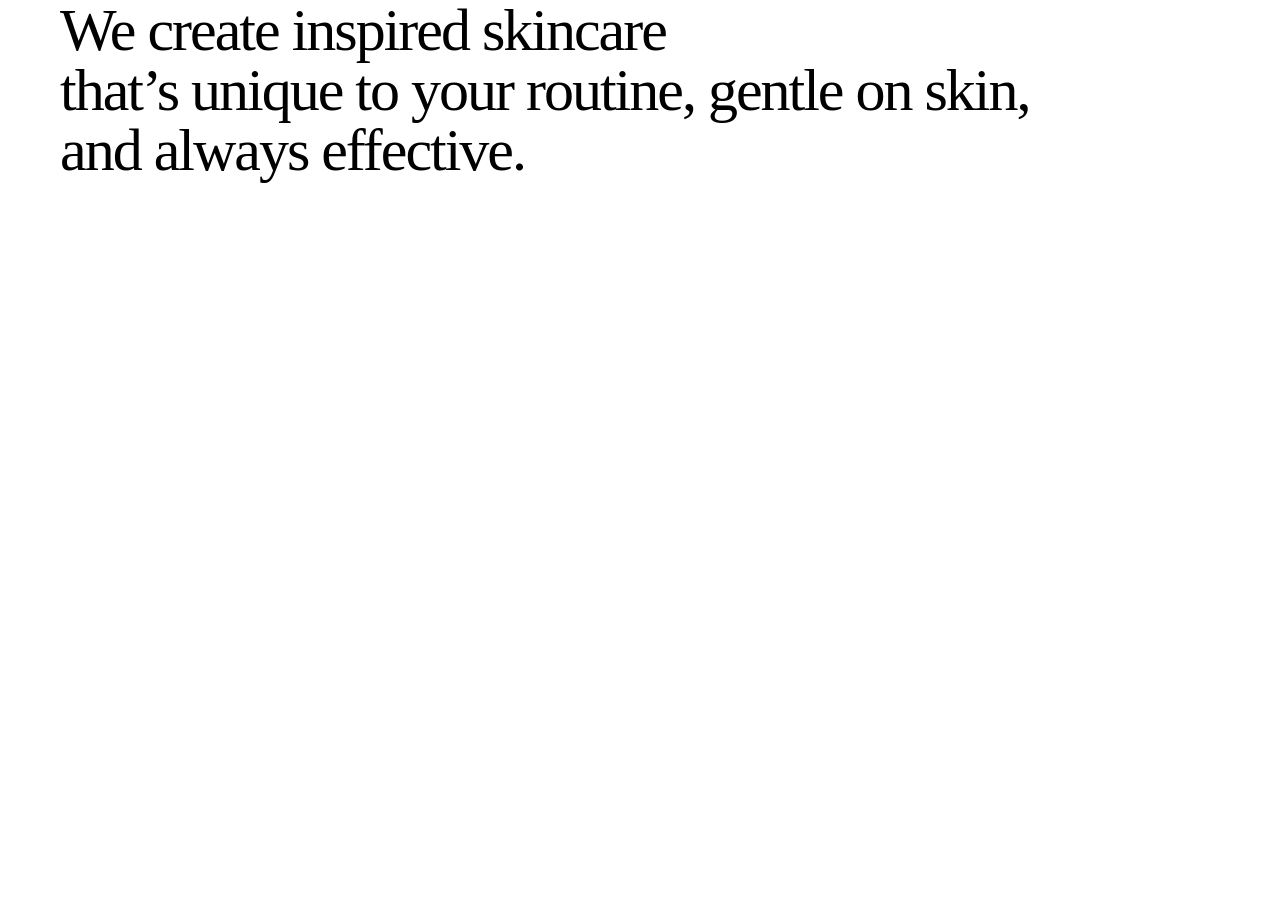
<file: 10일차 연습파일/index.html>
<!DOCTYPE html>
<html lang="ko">
<head>
    <meta charset="UTF-8">
    <meta name="viewport" content="width=device-width, initial-scale=1.0">
    <title>10일차 연습파일</title>
    <link rel="stylesheet" href="style.css">
    <link rel="stylesheet" href="normal.css">
</head>
<body>
    <!-- 상단바 -->
    <header></header>

    <!-- 메인/flex금지, 상속 금지 -->
    <main>
        <section class="w200">
            We create inspired skincare</br>
            that’s unique to your routine, gentle on skin,<br>
            and always effective.
        </section>
        <section class="main-sl-title"></section>
        <section class="swiper-container-main02"></section>
    </main>

    <!-- 하단바 -->
    <footer></footer>
</body>
</html>
</file>
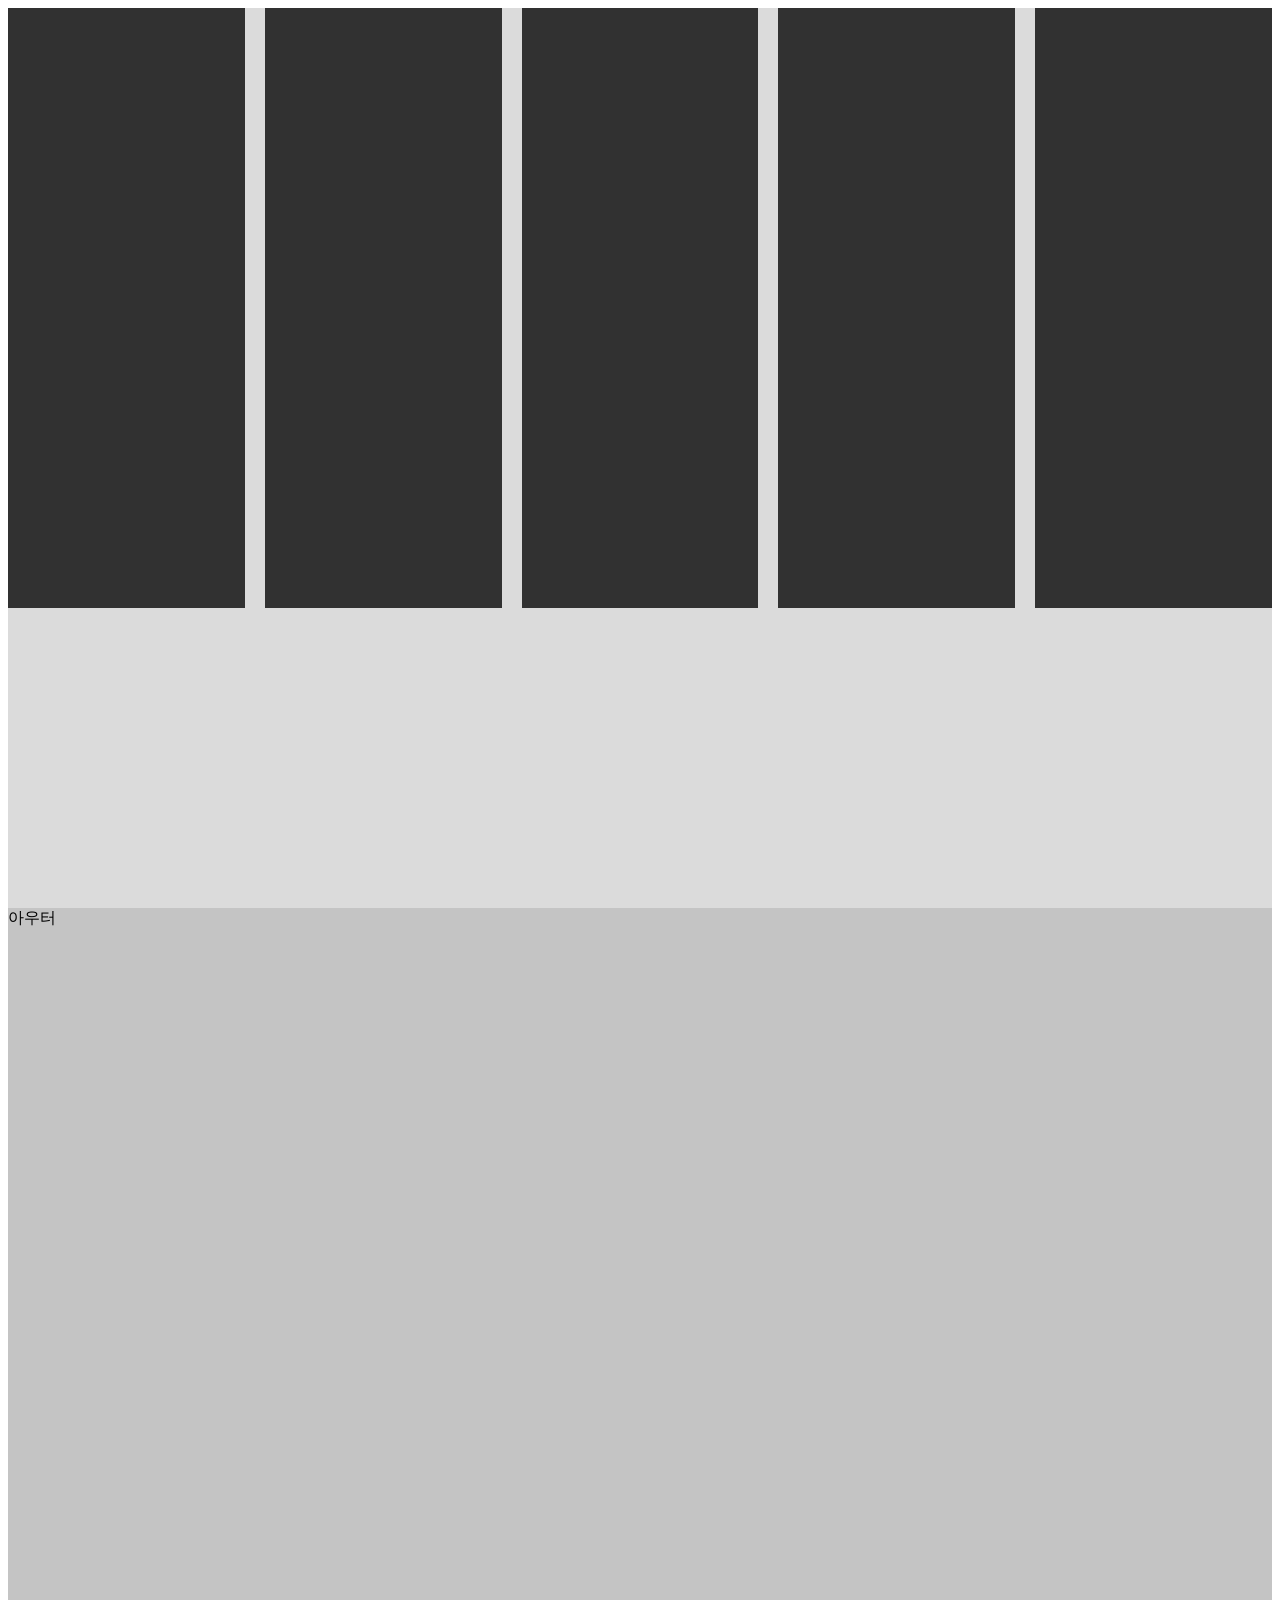
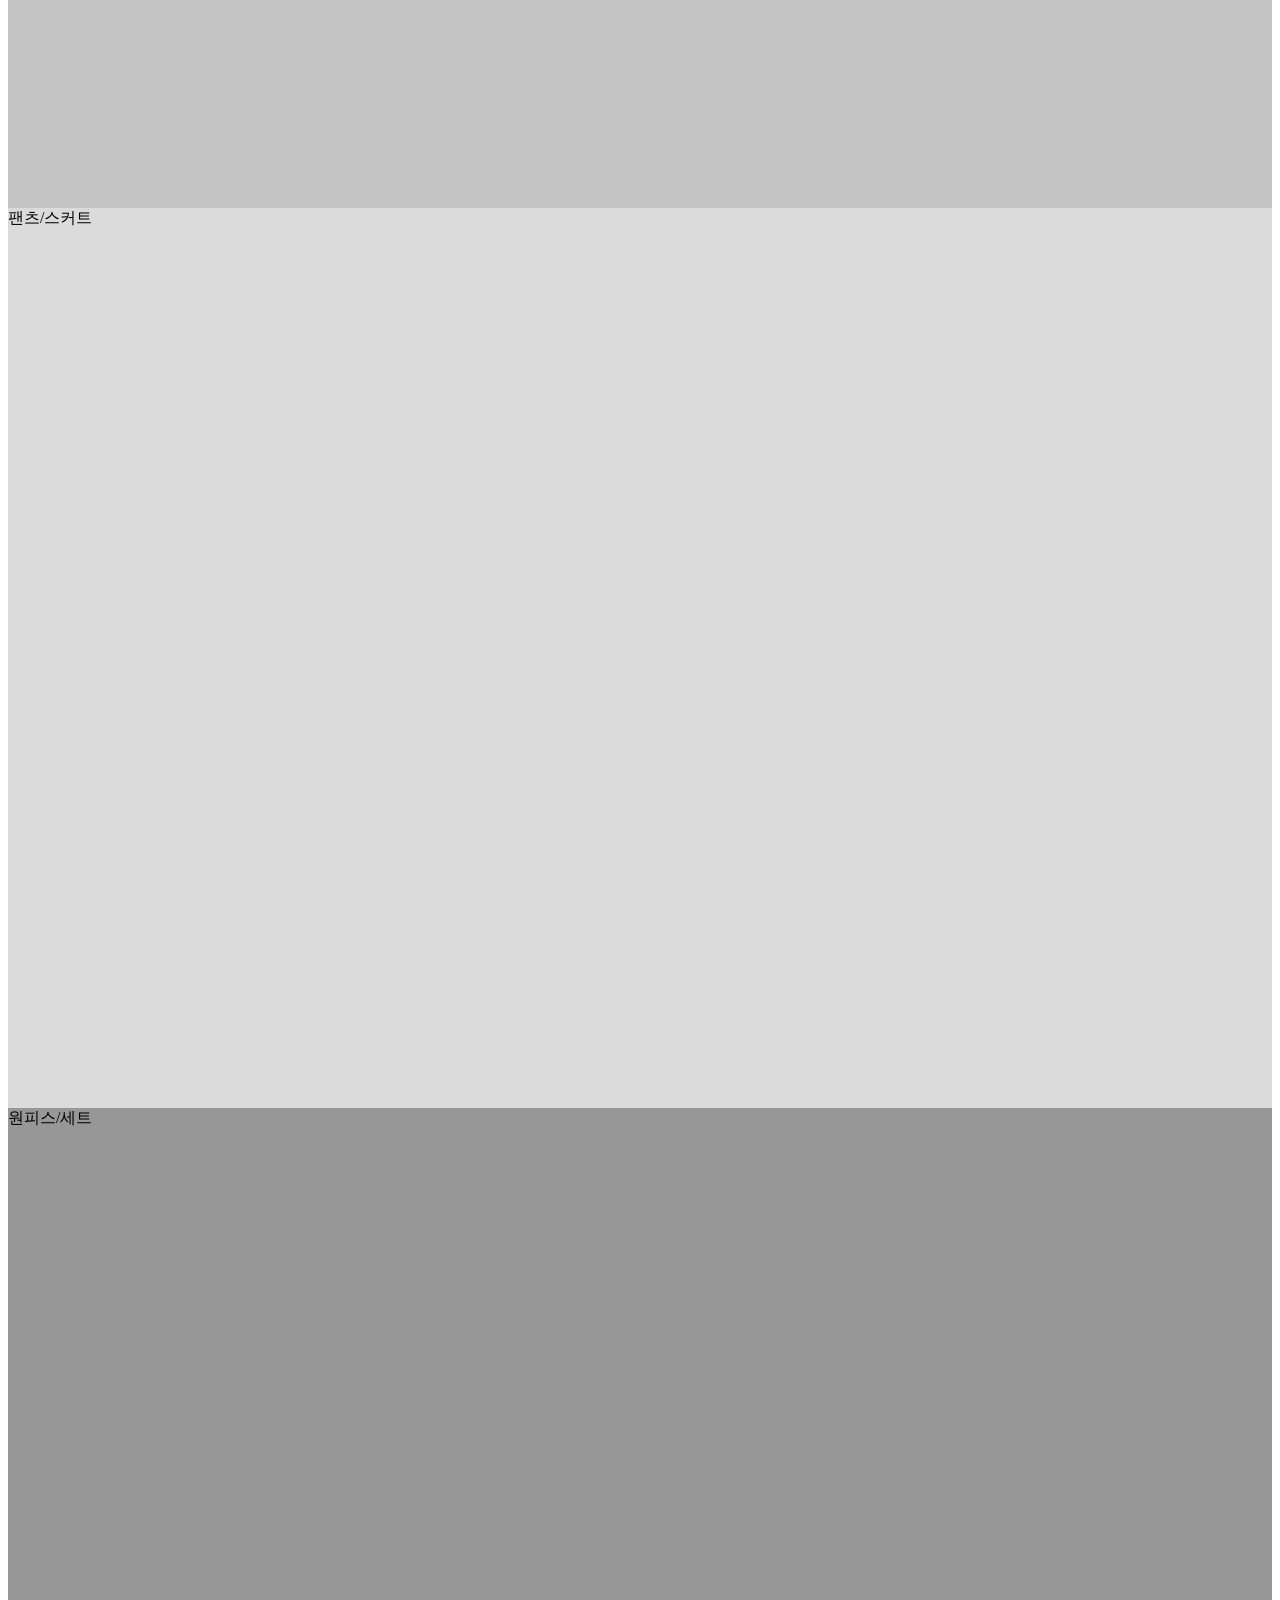
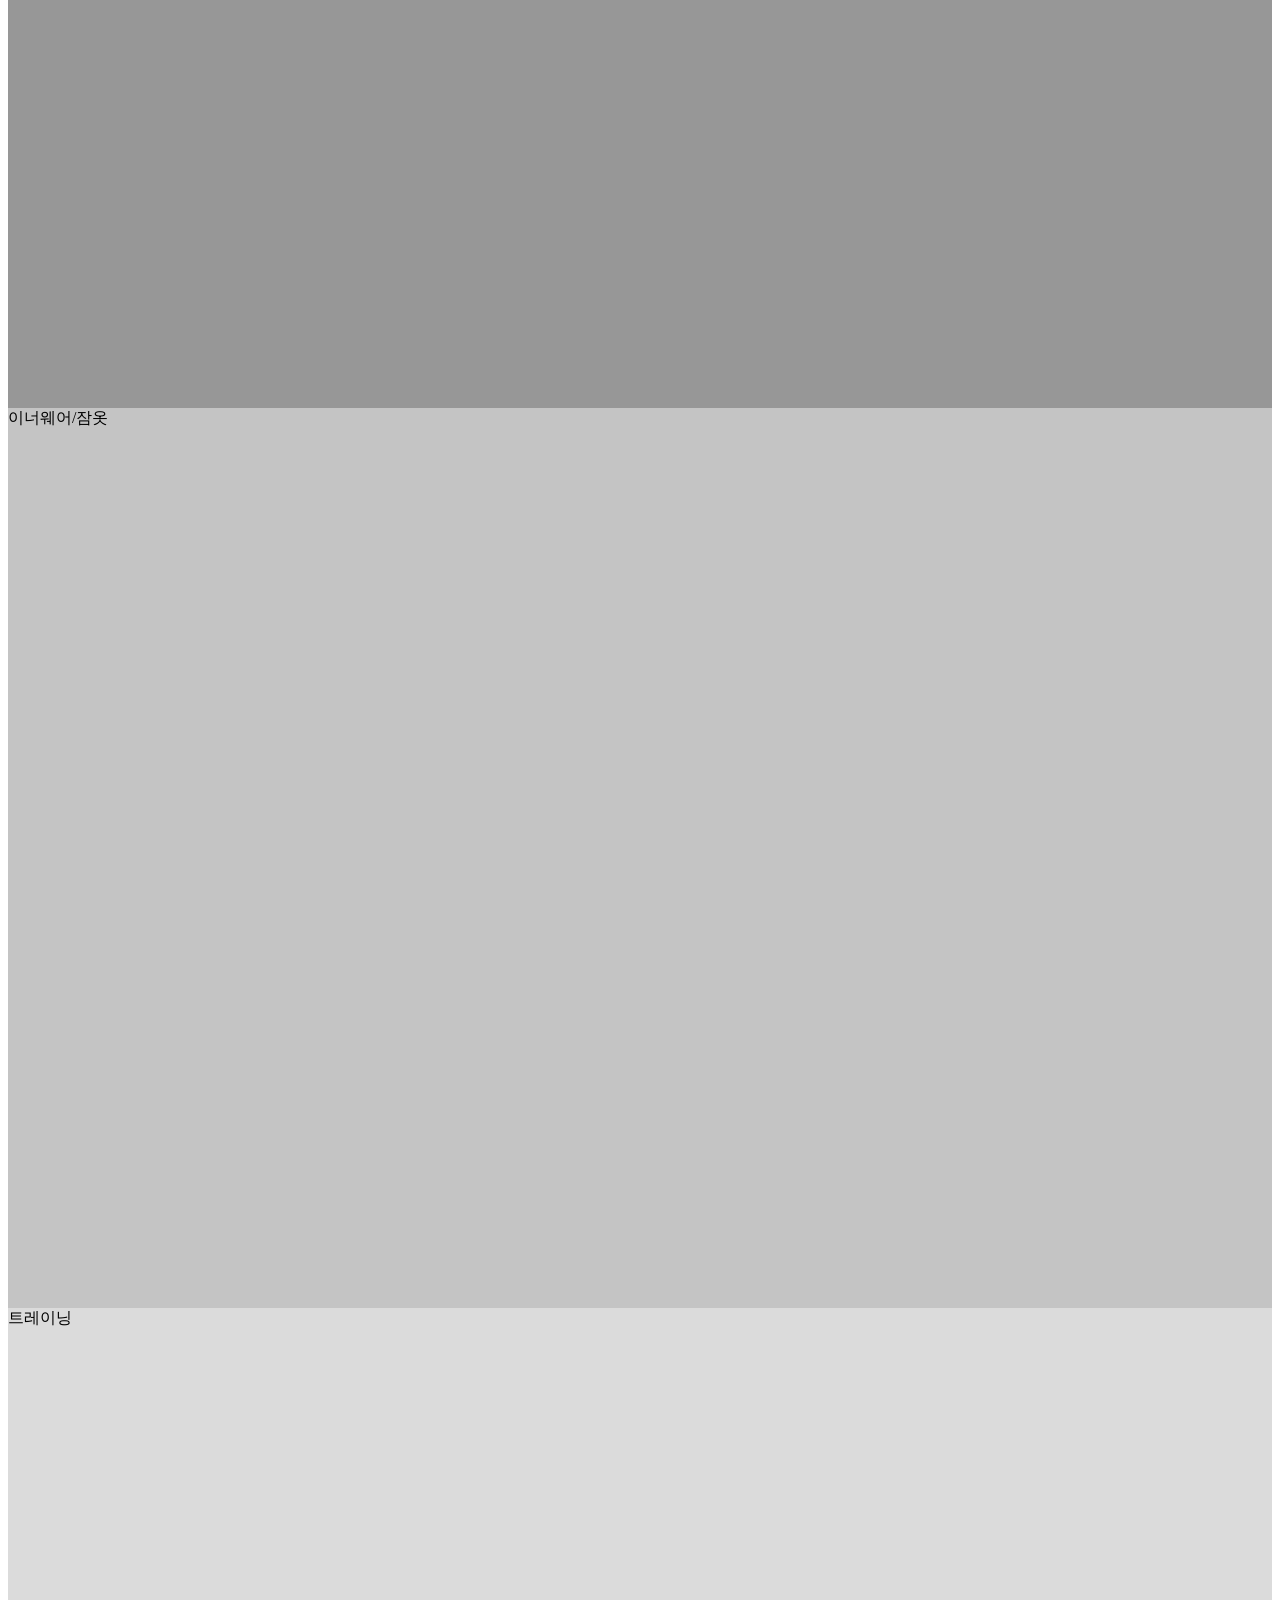
<file: 3일차 연습파일/index.html>
<!DOCTYPE html>
<html lang="ko">
<head>
    <meta charset="UTF-8">
    <meta name="viewport" content="width=device-width, initial-scale=1.0">
    <title>3일차 연습파일</title>
    <link rel="stylesheet" href="style.css">
</head>
<body>
    <!-- 시멘틱 구조(section태그까지 포함) -->
    <!-- 홈페이지 상단 -->
    <header></header>

    <!-- 메인 컨텐츠 -->
    <main>
        <section class="sct01">
            <div class="sctbox sct01-box01"></div>
            <div class="sctbox sct02-box02"></div>
            <div class="sctbox sct03-box03"></div>
            <div class="sctbox sct04-box04"></div>
            <div class="sctbox sct05-box05"></div>
        </section>
        <section class="sct02">아우터</section>
        <section class="sct03">팬츠/스커트</section>
        <section class="sct04">원피스/세트</section>
        <section class="sct06">이너웨어/잠옷</section>
        <section class="sct05">트레이닝</section>
    </main>

    <!-- 홈페이지 하단 -->
    <footer></footer>
</body>
</html>
</file>
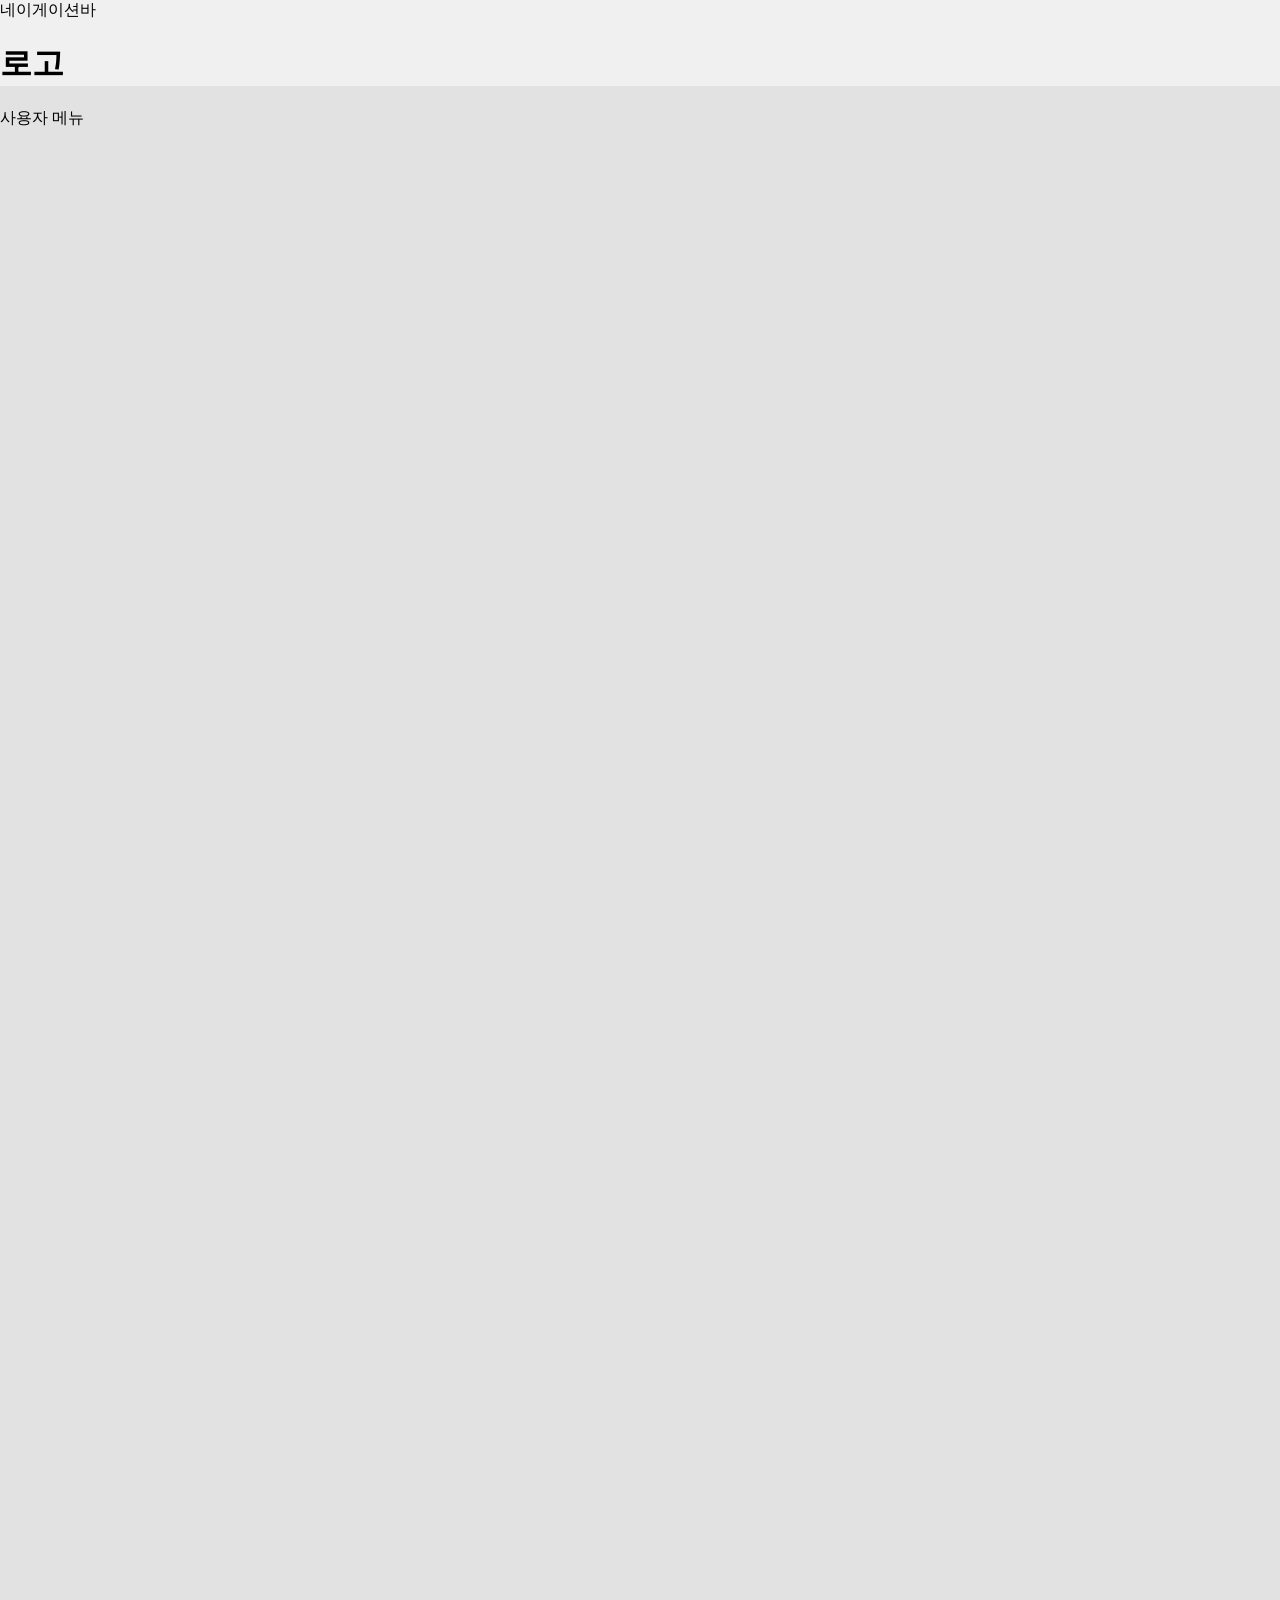
<file: 4일차 연습파일/index.html>
<!DOCTYPE html>
<html lang="ko">
<head>
    <meta charset="UTF-8">
    <meta name="viewport" content="width=device-width, initial-scale=1.0">
    <title>4일차 연습파일</title>
    <link rel="stylesheet" href="style.css">
    <link rel="stylesheet" href="normal.css">
</head>
<body>
    <!-- 상단바 -->
    <header>
        <!-- 네비게이션바 -->
        <nav>네이게이션바</nav>

        <!-- 로고 -->
        <h1>로고</h1>
        
        <!-- 사용자 메뉴 -->
        <div class="use-box">사용자 메뉴</div>
    </header>

    <!-- 메인 컨텐츠 -->
     <main>
        <!-- 상품 섹션1 -->
        <!-- 상품 섹션2 -->
        <!-- 상품 섹션3 -->
        <!-- 상품 섹션4 -->
     </main>

     <!-- 하단바 -->
      <footer></footer>
</body>
</html>
</file>
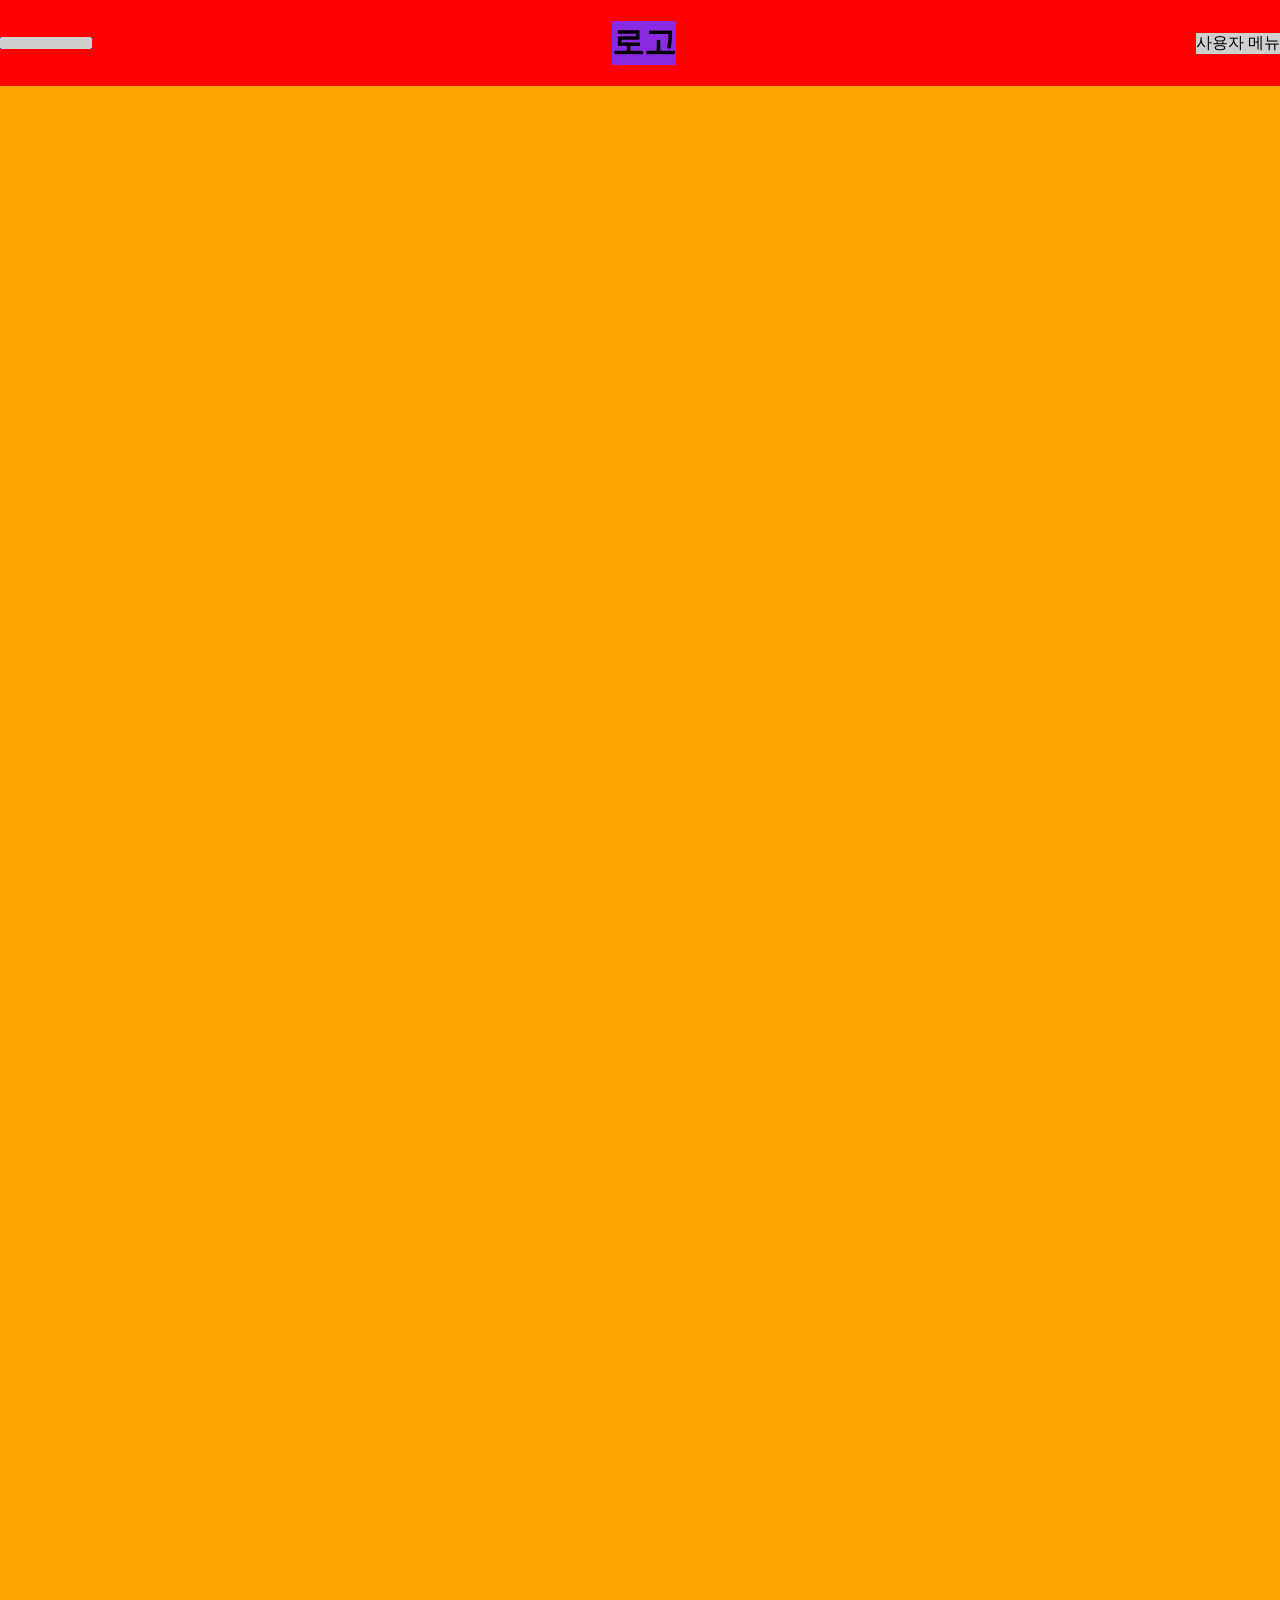
<file: 5일차 연습파일/index.html>
<!DOCTYPE html>
<html lang="ko">
<head>
    <meta charset="UTF-8">
    <meta name="viewport" content="width=device-width, initial-scale=1.0">
    <title>5일차 연습파일</title>
    <link rel="stylesheet" href="style.css">
    <link rel="stylesheet" href="normal.css">
</head>
<body>
    <header>
        <nav>
            <div class="nav-box01"></div>
            <div class="nav-box02"></div>
            <div class="nav-box03"></div>
            <div class="nav-box04"></div>
            <div class="nav-box05"></div>
        </nav>
        <h1>로고</h1>
        <div class="use-box">사용자 메뉴</div>
    </header>
    <main>

    </main>
    <footer></footer>
</body>
</html>
</file>
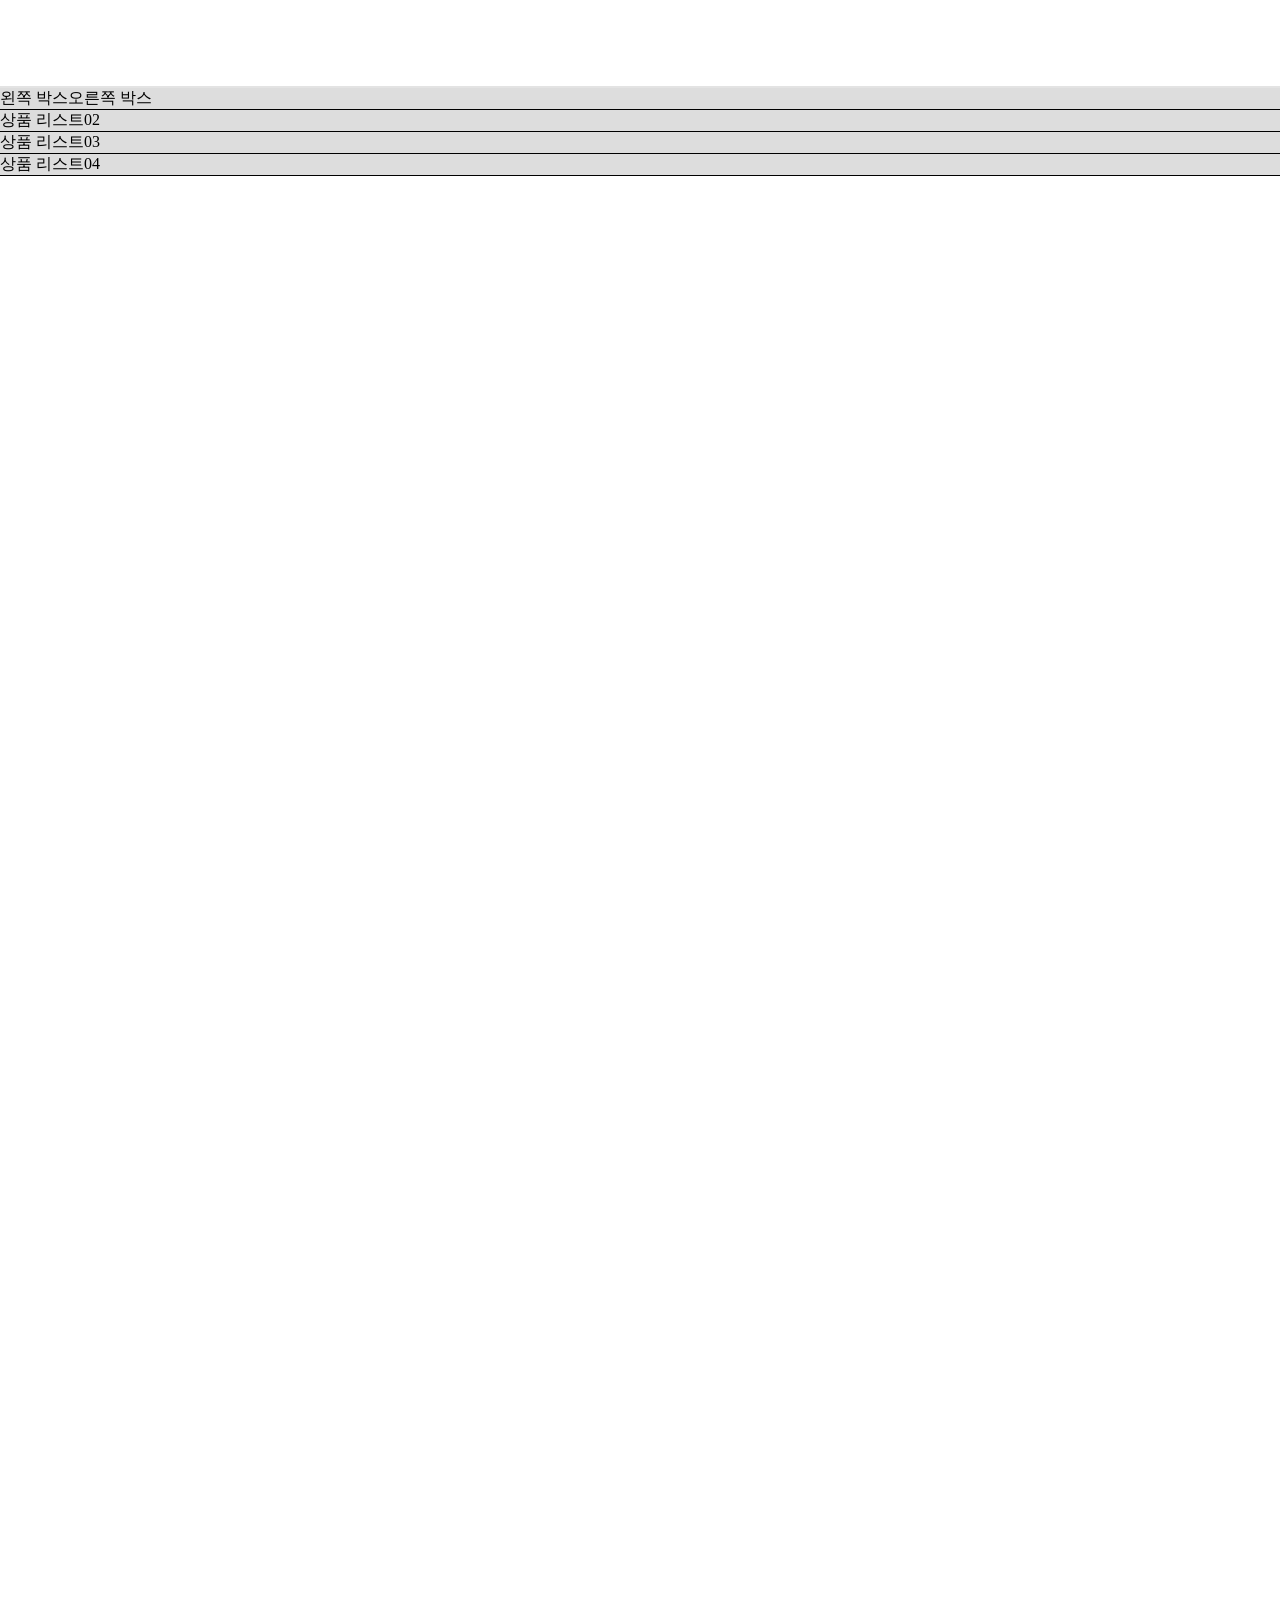
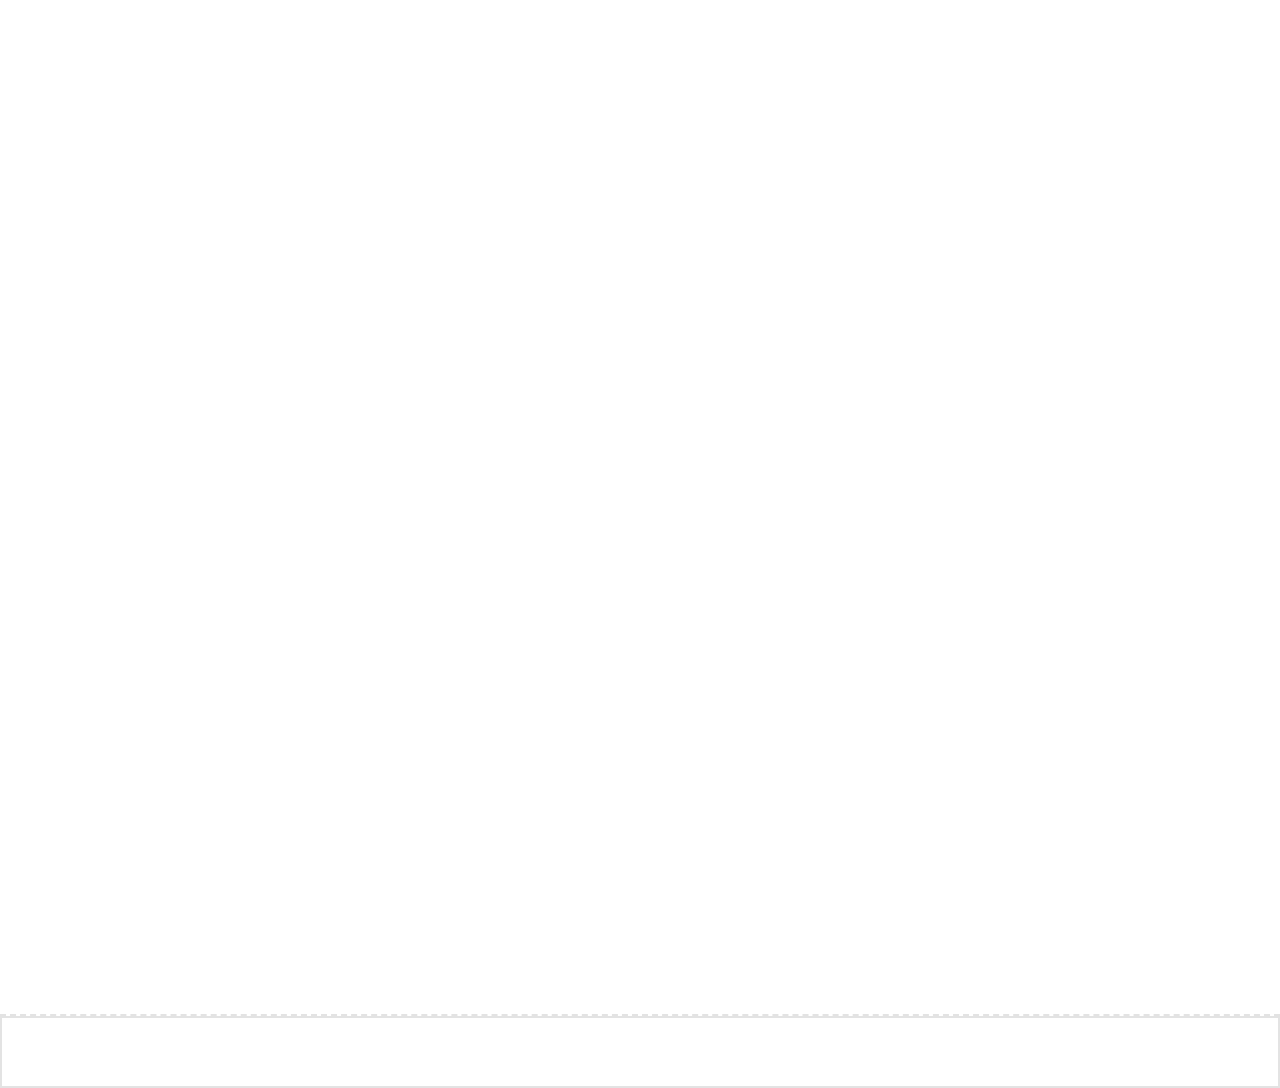
<file: 6일차 연습파일/index.html>
<!DOCTYPE html>
<html lang="ko">
<head>
    <meta charset="UTF-8">
    <meta name="viewport" content="width=device-width, initial-scale=1.0">
    <title>6일차 연습파일</title>
    <link rel="stylesheet" href="style.css">
    <link rel="stylesheet" href="normal.css">
</head>
<body>
    <header></header>
    <main>
        <section class="sct-01">
            <div class="sct01-left">왼쪽 박스</div>
            <div class="sct01-right">오른쪽 박스</div>
        </section>
        <section class="sct-02">상품 리스트02</section>
        <section class="sct-03">상품 리스트03</section>
        <section class="sct-04">상품 리스트04</section>
    </main>
    <footer></footer>
</body>
</html>
</file>
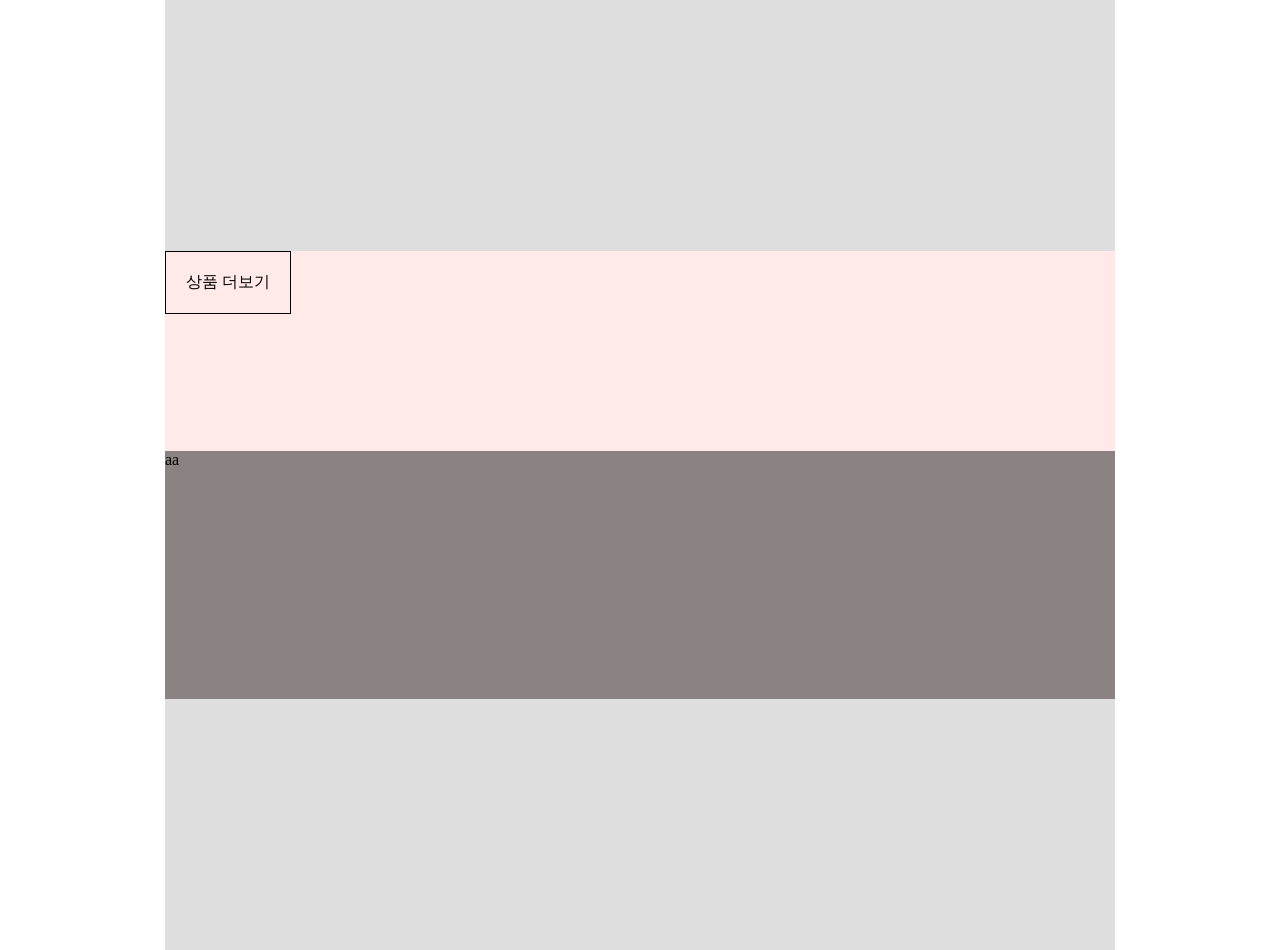
<file: 9일차 연습파일/index.html>
<!DOCTYPE html>
<html lang="ko">
<head>
    <meta charset="UTF-8">
    <meta name="viewport" content="width=device-width, initial-scale=1.0">
    <title>figma AuotoLayout=Flex Box</title>
    <link rel="stylesheet" href="style.css">
    <link rel="stylesheet" href="normal.css">
</head>
<body>
    <main>
        <div class="grid">
            <section class="section01">
                <div class="sct-01-top-box">
                    <span>상품 더보기</span>
                </div>
                <div class="sct-02-bottom-box">aa</div>
            </section>
        </div>
    </main>
</body>
</html>
</file>
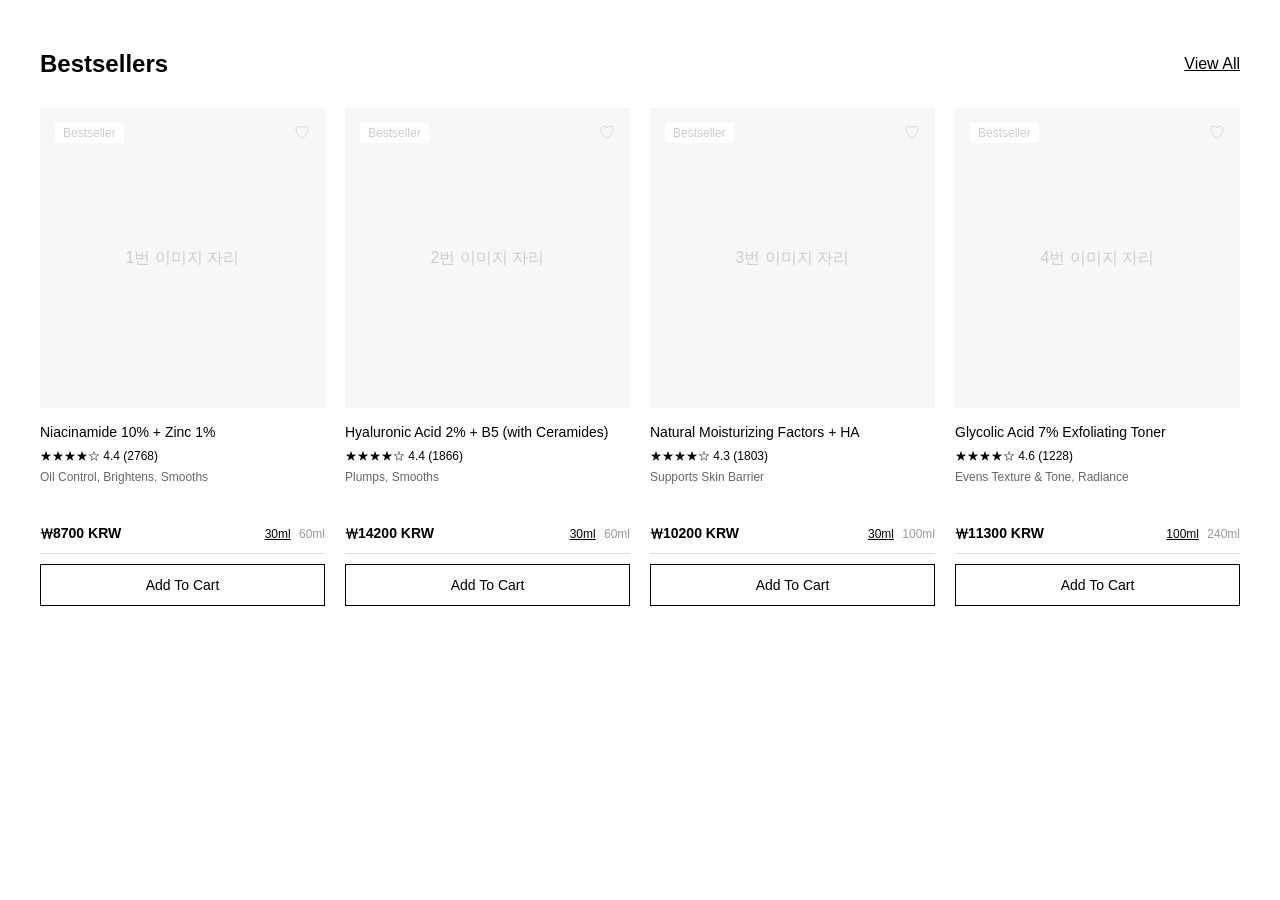
<file: 능력단위평가/index.html>
<!DOCTYPE html>
<html lang="ko">
<head>
    <meta charset="UTF-8">
    <title>Bestsellers 실습</title>
    <link rel="stylesheet" href="style.css">
</head>
<body>
    <header></header>
    <main class="container">
        <section class="title-section">
            <h2>Bestsellers</h2>
            <a href="#" class="view-all">View All</a>
        </section>

        <section class="product-list">

            <div class="product-card">
                <div class="img-box">
                    <span class="badge">Bestseller</span>
                    <span class="heart">♡</span>
                    <div class="fake-img">1번 이미지 자리</div> 
                </div>
                <div class="info-box">
                    <p class="title">Niacinamide 10% + Zinc 1%</p>
                    <p class="rating">★★★★☆ 4.4 (2768)</p>
                    <p class="desc">Oil Control, Brightens, Smooths</p>
                </div>
                <div class="price-box">
                    <p class="price">₩8700 KRW</p>
                    <p class="size"><span class="active">30ml</span> 60ml</p>
                </div>
                <button class="cart-btn">Add To Cart</button>
            </div>

            <div class="product-card">
                <div class="img-box">
                    <span class="badge">Bestseller</span>
                    <span class="heart">♡</span>
                    <div class="fake-img">2번 이미지 자리</div> 
                </div>
                <div class="info-box">
                    <p class="title">Hyaluronic Acid 2% + B5 (with Ceramides)</p>
                    <p class="rating">★★★★☆ 4.4 (1866)</p>
                    <p class="desc">Plumps, Smooths</p>
                </div>
                <div class="price-box">
                    <p class="price">₩14200 KRW</p>
                    <p class="size"><span class="active">30ml</span> 60ml</p>
                </div>
                <button class="cart-btn">Add To Cart</button>
            </div>

            <div class="product-card">
                <div class="img-box">
                    <span class="badge">Bestseller</span>
                    <span class="heart">♡</span>
                    <div class="fake-img">3번 이미지 자리</div> 
                </div>
                <div class="info-box">
                    <p class="title">Natural Moisturizing Factors + HA</p>
                    <p class="rating">★★★★☆ 4.3 (1803)</p>
                    <p class="desc">Supports Skin Barrier</p>
                </div>
                <div class="price-box">
                    <p class="price">₩10200 KRW</p>
                    <p class="size"><span class="active">30ml</span> 100ml</p>
                </div>
                <button class="cart-btn">Add To Cart</button>
            </div>

            <div class="product-card">
                <div class="img-box">
                    <span class="badge">Bestseller</span>
                    <span class="heart">♡</span>
                    <div class="fake-img">4번 이미지 자리</div> 
                </div>
                <div class="info-box">
                    <p class="title">Glycolic Acid 7% Exfoliating Toner</p>
                    <p class="rating">★★★★☆ 4.6 (1228)</p>
                    <p class="desc">Evens Texture & Tone, Radiance</p>
                </div>
                <div class="price-box">
                    <p class="price">₩11300 KRW</p>
                    <p class="size"><span class="active">100ml</span> 240ml</p>
                </div>
                <button class="cart-btn">Add To Cart</button>
            </div>

        </section>
    </main>
    <footer></footer>
</body>
</html>
</file>
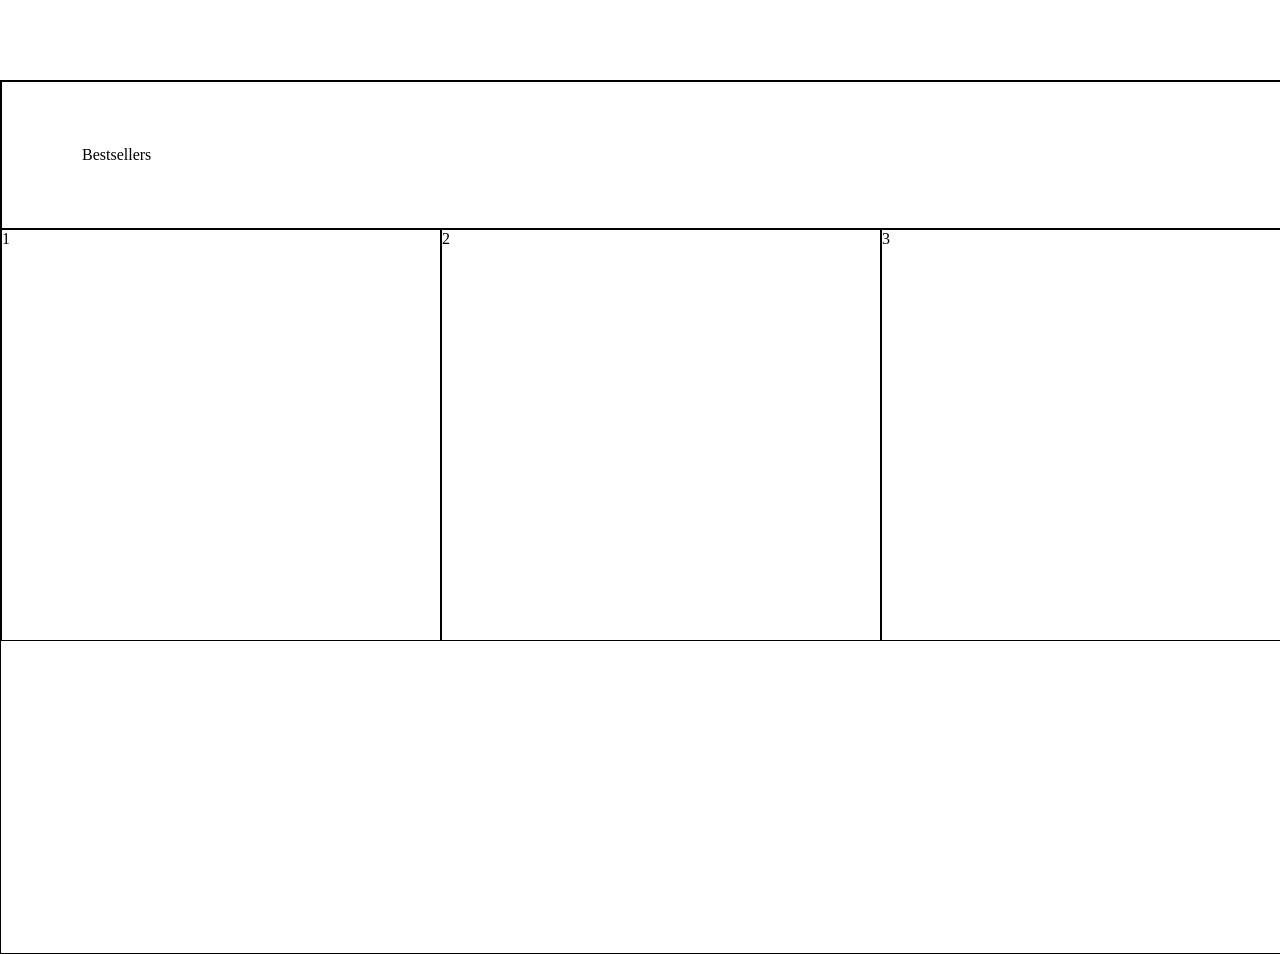
<file: 능력단위평가/연습/index.html>
<!DOCTYPE html>
<html lang="en">
<head>
    <meta charset="UTF-8">
    <meta name="viewport" content="width=device-width, initial-scale=1.0">
    <title>Document</title>
    <link rel="stylesheet" href="style.css">
    <link rel="stylesheet" href="normal.css">
</head>
<body>
    <header></header>
    <main></main>
        <section class="inner">
            <div class="t-box">
            <div class="nav-01">Bestsellers</div>
            <div class="nav-02">View All →</div>
            </div>
            <div class="img-box">
            <div class="box-01">1</div>
            <div class="box-02">2</div>
            <div class="box-03">3</div>
            <div class="box-04">4</div>
            </div>
        </section>
    <footer></footer>
</body>
</html>
</file>
<file: 10일차 연습파일/style.css>
.w200 {
    /* 안쪽으로 여백을 주는 것=padding */
    padding-left: 60px; padding-right: 60px;
    color: #000;
    font-size: 60px;
    font-weight: 200;
    line-height: 60px;
    letter-spacing: -2px;
}
</file>
<file: 10일차 연습파일/normal.css>
body {
    margin: 0; padding: 0;
}
</file>
<file: 3일차 연습파일/style.css>
.sct01 {
    /* vh: 화면 높이만큼 가지고 오는 단위 */
    height: 100vh;
    background-color: #dbdbdb;
    display: flex;
    justify-content: center;
    gap: 20px;
}
.sctbox {
    width: 250px; height: 600px;
    background-color: #313131;
}
.sct02 {
    height: 100vh;
    background-color: #c4c4c4;
}
.sct03 {
    height: 100vh;
    background-color: #dbdbdb;
}
.sct04 {
    height: 100vh;
    background-color: #979797;
}
.sct05 {
    height: 100vh;
    background-color: #dbdbdb;
}
.sct06 {
    height: 100vh;
    background-color: #c4c4c4;
}
</file>
<file: 4일차 연습파일/style.css>
header {
    height: 86px;
    background-color: #f0f0f0;
}
main {
    height: 400vh;
    background-color: #e2e2e2;
}
footer {
    height: 68px;
    background-color: #cfcfcf;
}
</file>
<file: 4일차 연습파일/normal.css>
/* css 노멀라이즈 파일, 태그를 기본 스타일로 커스텀 */
body {
    margin: 0; padding: 0;
}
</file>
<file: 5일차 연습파일/style.css>
header {
    height: 86px;
    background-color: red;
    display: flex;
    justify-content: space-between;
    align-items: center;
}
nav {
    background-color: blue;
}
.nav-box01 {
    width: 92px; height: 12px;
    border-radius: 2px; background: #CFCFCF;
}
h1 {
    background-color: blueviolet;
}
.use-box {
    background-color: #cfcfcf;
}
main {
    height: 400vh;
    background-color: orange;
}
footer {
    height: 68px;
    background-color: blue;
}
</file>
<file: 5일차 연습파일/normal.css>
body {
    margin: 0; padding: 0;
}
</file>
<file: 6일차 연습파일/style.css>
header {
    border-bottom: 2px solid #E3E3E3;
    height: 86px;
}
main {
    border-bottom: 2px dashed #E3E3E3;
    height: 2526px;
}
.sct-01 {
    display: flex;
}
.sct-01, .sct-02, .sct-03, .sct-04 {
    background: #dddddd;
    border-bottom: 1px solid #000;
}
footer {
    border: 2px solid #E3E3E3;
    height: 68px;
}
</file>
<file: 6일차 연습파일/normal.css>
body {
    margin: 0; padding: 0;
}
</file>
<file: 9일차 연습파일/style.css>
.section01 {
    background-color: #dfdede;
    height: 950PX;
    display: flex; flex-direction: column;
    justify-content: center;
    align-items: center;
}
.grid {
    background-color: red;
    width: 950px;
    margin-left: auto; margin-right: auto;
}
.sct-01-top-box {
    width: 100%; height: 200px;
    background-color: #FFE9E9;
}
.sct-02-bottom-box {
    width: 100%; height: 248px;
    background-color: #8B8282;
    /* flex-grow: 1; */
}
span {
    border: 1px solid #000;
    display: inline-flex; padding: 20px;
}
</file>
<file: 9일차 연습파일/normal.css>
body {
    margin: 0; padding: 0;
}
</file>
<file: 능력단위평가/style.css>
/* --------------------------------------
   기본 초기화 (쓸데없는 여백 없애기)
-------------------------------------- */
body {
    margin: 0; /* 마진(margin): 바깥 여백 */
    padding: 0; /* 패딩(padding): 안쪽 스펀지(여백) */
    font-family: sans-serif; /* 폰트 패밀리(font-family): 글꼴 종류 */
}

p, h2 {
    margin: 0; /* 피(p), 에이치투(h2) 태그의 기본 바깥 여백 없애기 */
}

/* --------------------------------------
   전체 감싸는 큰 상자
-------------------------------------- */
.container {
    width: 1200px; /* 위드(width): 가로 너비 */
    margin: 50px auto; /* 마진 오토(margin: 0 auto): 상자를 화면 한가운데로 중앙 정렬! */
}

/* --------------------------------------
   1. 타이틀 구역 (Bestsellers 양끝 정렬)
-------------------------------------- */
.title-section {
    display: flex; /* 디스플레이 플렉스(display: flex): 가로 줄 세우기 반장 호출! */
    justify-content: space-between; /* 저스티파이 컨텐츠 스페이스 비트윈: 양쪽 벽으로 쫙 찢어서 정렬! */
    align-items: center; /* 얼라인 아이템스 센터(align-items: center): 위아래 중앙(수직) 정렬! */
    margin-bottom: 30px; /* 마진 바텀(margin-bottom): 아래쪽 바깥 여백 띄우기 */
}

.title-section h2 {
    font-size: 24px; /* 폰트 사이즈(font-size): 글자 크기 */
    font-weight: bold; /* 폰트 웨이트 볼드(font-weight: bold): 글자 뚱뚱하게(굵게) */
}

.view-all {
    color: #000; /* 컬러(color): 글자 색상 */
    text-decoration: underline; /* 텍스트 데코레이션 언더라인: 밑줄 긋기 */
}

/* --------------------------------------
   2. 상품 리스트 구역 (카드 4개 가로 정렬)
-------------------------------------- */
.product-list {
    display: flex; /* 디스플레이 플렉스: 4개의 카드를 가로로 줄 세워라! */
    gap: 20px; /* 갭(gap): 카드와 카드 사이의 틈(간격) */
}

/* --------------------------------------
   3. 개별 상품 카드 구역
-------------------------------------- */
.product-card {
    flex: 1; /* 플렉스 1 (flex: 1): 4개의 카드가 남는 공간을 똑같이 n빵해서 늘어나라! */
    display: flex; /* 상자 안쪽도 위아래로 쌓기 위해 플렉스 호출 */
    flex-direction: column; /* 플렉스 디렉션 컬럼(flex-direction: column): 가로가 아니라 세로(위아래)로 탑 쌓기! */
}

/* --- 3-1. 이미지 구역 --- */
.img-box {
    width: 100%;
    height: 300px; /* 하이트(height): 세로 높이 */
    background-color: #f7f7f7; /* 백그라운드 컬러: 배경색 (연한 회색) */
    position: relative; /* 포지션 릴레이티브(position: relative): 자식들(뱃지)이 도망 못 가게 기준점 잡기! (감옥 역할) */
    margin-bottom: 15px;
    
    /* 가짜 이미지 글씨 가운데 정렬용 (나중에 img 태그 넣으면 지우세요) */
    display: flex;
    justify-content: center;
    align-items: center;
    color: #ccc;
}

/* Bestseller 뱃지 (왼쪽 위) */
.badge {
    position: absolute; /* 포지션 앱솔루트(position: absolute): 허공에 둥둥 띄우기 마법! */
    top: 15px; /* 탑(top): 위에서부터 15px 내려와라 */
    left: 15px; /* 레프트(left): 왼쪽에서부터 15px 떨어져라 */
    background-color: #fff;
    padding: 3px 8px; /* 패딩: 위아래 3px, 양옆 8px 스펀지 */
    font-size: 12px;
}

/* 하트 아이콘 (오른쪽 위) */
.heart {
    position: absolute; /* 허공에 둥둥 띄우기! */
    top: 15px;
    right: 15px; /* 라이트(right): 오른쪽 벽에서 15px 떨어져라 */
    font-size: 16px;
}

/* --- 3-2. 정보 구역 (글씨들) --- */
.info-box {
    flex-direction: column;
}

.title {
    font-size: 14px;
    margin-bottom: 5px;
    line-height: 1.4; /* 라인 하이트(line-height): 줄 간격(행간) */
}

.rating {
    font-size: 12px;
    margin-bottom: 5px;
}

.desc {
    font-size: 12px;
    color: #666; /* 짙은 회색 */
    margin-bottom: 20px;
    height: 35px; /* 설명이 길든 짧든 카드의 높이를 똑같이 맞추기 위해 억지로 높이 고정! */
}

/* --- 3-3. 가격 & 용량 구역 --- */
.price-box {
    display: flex; /* 양끝 정렬을 위해 플렉스 출동! */
    justify-content: space-between; /* 양쪽 벽으로 쫙 찢어라! */
    align-items: center; /* 수직으로 가운데 줄 맞춰라! */
    border-bottom: 1px solid #ddd; /* 보더 바텀(border-bottom): 아래쪽에 실선 긋기 */
    padding-bottom: 10px;
    margin-bottom: 10px;
}

.price {
    font-weight: bold; /* 가격은 굵게! */
    font-size: 14px;
}

.size {
    font-size: 12px;
    color: #999; /* 연한 회색 */
}

.size .active {
    color: #000; /* 까만색 */
    text-decoration: underline; /* 활성화된 용량(30ml)에 밑줄! */
    margin-right: 5px;
}

/* --- 3-4. 장바구니 버튼 --- */
.cart-btn {
    width: 100%; /* 버튼이 상자 가로에 꽉 차게 100% 늘리기! */
    padding: 12px 0; /* 위아래 12px 스펀지 넣어서 뚱뚱하게 만들기 */
    background-color: #fff;
    border: 1px solid #000; /* 보더(border): 까만색 1px짜리 테두리 선 긋기 */
    font-size: 14px;
    cursor: pointer; /* 커서 포인터(cursor: pointer): 마우스 올리면 손가락 모양으로 변함! */
}
</file>
<file: 능력단위평가/연습/style.css>
main {
    margin: 80px;
    padding: 0 80px;
}
.inner {
    width: 1760px; height: 872px;
    border: 1px solid #000;
}
.t-box {
    width: 1760px; height: 42px;
    border: 1px solid #000;
    display: flex;
    justify-content: space-between;
    padding-top: 64px; padding-bottom: 40px;
}
.nav-01 {
    padding-left: 80px;
}
.nav-02 {
    padding-right: 80px;
}
.img-box {
    display: flex;
    justify-content: space-between;
}
.box-01, .box-02, .box-03, .box-04 {
    width: 100%; height: 410px;
    border: 1px solid #000;
}
</file>
<file: 능력단위평가/연습/normal.css>
body {
    margin: 0; padding: 0;
}
</file>
